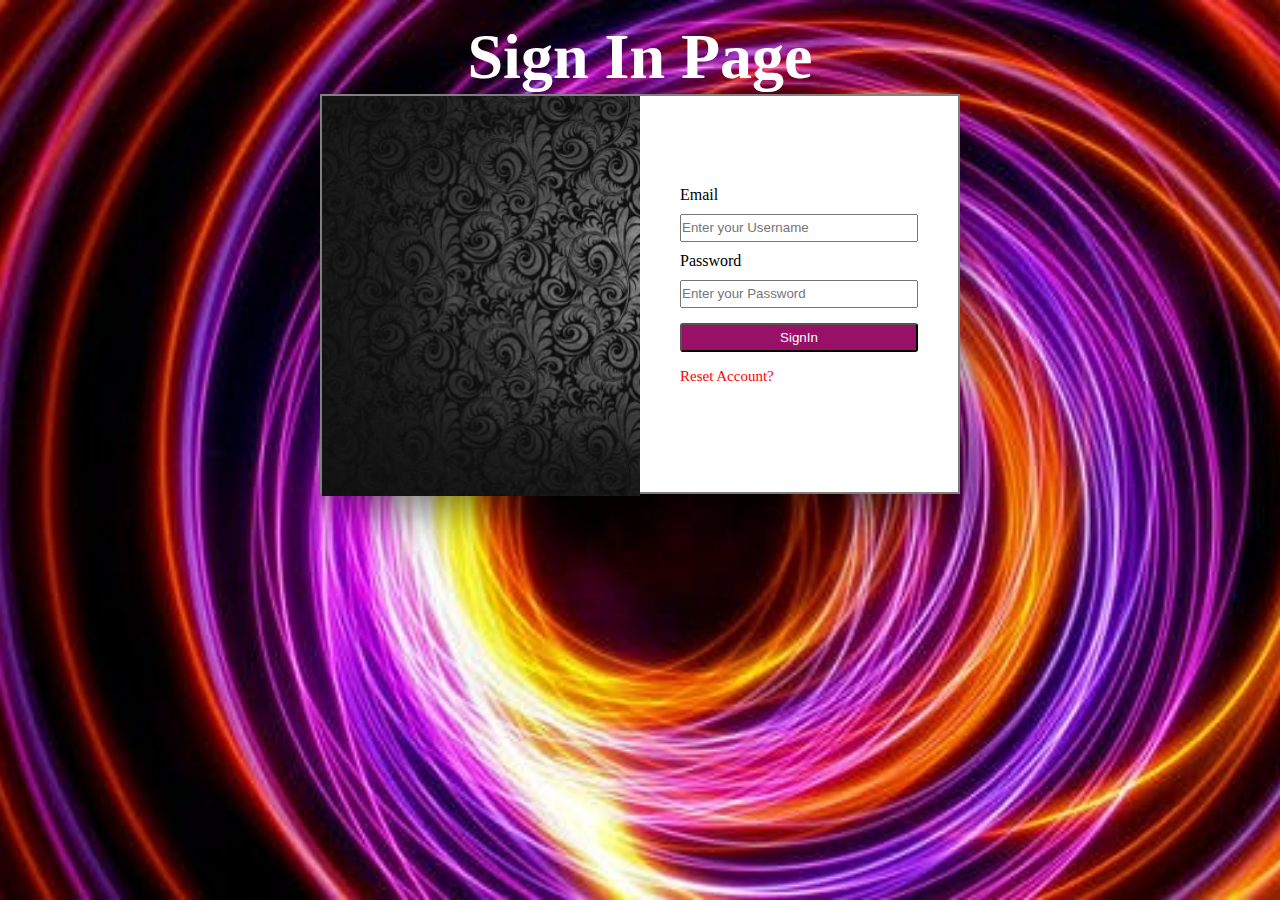
<file: login/index.html>
<!DOCTYPE html>
<html lang="en">
<head>
    <meta charset="UTF-8">
    <meta http-equiv="X-UA-Compatible" content="IE=edge">
    <meta name="viewport" content="width=device-width, initial-scale=1.0">
    <title>Document</title>
    <link rel="stylesheet" href="style.css">
</head>
<body>
    <div class="wrapper">
        <div class="header">
            <h1>Sign In Page</h1>
        </div>
        <div class="content">
            <div class="left"></div>
            <div class="right">
                <form >
                    <label for="name">Email</label>
                    <input type="text" placeholder="Enter your Username" />
                    <label for="name">Password</label>
                    <input type="password" placeholder="Enter your Password" />
                    <button class="primary" >SignIn</button>
                    <a href="#">Reset Account?</a>
                </form>
                
            </div>
        </div>
       
    </div>
</body>
</html>
</file>
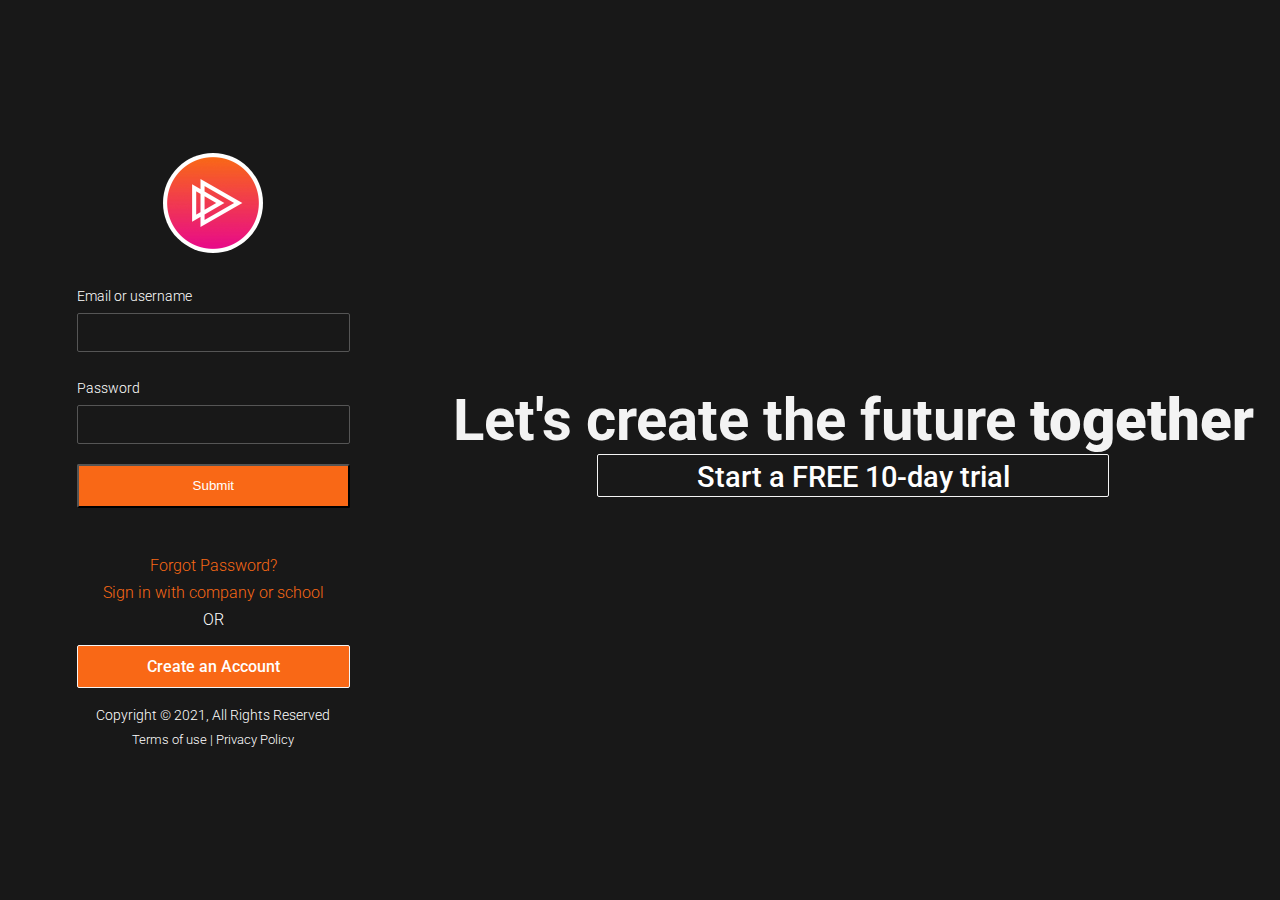
<file: loginpage/index.html>
<!DOCTYPE html>
<html lang="en">
<head>
    <meta charset="UTF-8">
    <meta http-equiv="X-UA-Compatible" content="IE=edge">
    <meta name="viewport" content="width=device-width, initial-scale=1.0">
    <title>Document</title>
    <link rel="stylesheet" href="style.css"/>
</head>
<body>
    <div id="wrapper">
        <div id="left">
            <div id="signin">
                <div class="logo">
                    <img src="images/logo.jpg" alt="login Page"/>
                </div>
                <form>
                    <div>
                        <label>
                            Email or username
                        </label>
                        <input type="text" class="text-input"/>
                    </div>
                    <div>
                        <label>
                            Password
                        </label>
                        <input type="text" class="text-input"/>
                    </div>
                    <button class="primarybtn">Submit</button>
                </form>
                <div class="links">
                    <a href="#">Forgot Password?</a>
                    <a href="#">Sign in with company or school</a>
                </div>
                <div class="or">
                    <hr class="bar" />
                    <span>OR</span>
                    <hr class="bar" />
                </div>
                <a href="" class="secondary-btn">Create an Account</a>
            </div>
            <footer id="main-footer">
                <p>Copyright &copy; 2021, All Rights Reserved</p>
                <div>
                    <a href="#">Terms of use </a> | <a href="#">Privacy Policy</a>
                </div>
            </footer>
        </div>
        <div id="right">
            <div id="showcase">
                <div class="showcase-content">
                    <h1 class="showcase-text">Let's create the future <strong>together</strong></h1>
                    <a href="" class="secondary-btn">Start a FREE 10-day trial</a>
                </div>
            </div>
        </div>
    </div>
</body>
</html>
</file>
<file: login/style.css>
*{
    padding: 0;
    margin: 0;
    box-sizing: border-box;
}

body{
    overflow: hidden;
    height: 100vh;
    background-image: url('./images/Futeristic-Pattern.jpg');
    background-repeat: no-repeat;
    background-position: center;
    background-size: cover;
    
}

.wrapper .header{
    text-align: center;
    color: #fff;
    padding-top: 20px;
    font-size: 2rem;
}

.wrapper .content{
    height: 400px;
    background-color: #fff;
    width: 50%;
    margin: 0 auto;
    border: 2px solid gray;
    box-shadow: 0 15px 40px rgba(0,0,0,0.5);
}

.content .left{
    
    float: left;
    width: 50%;
    height: 400px;
    background-image: url('./images/Black-Patterns.jpg');
    background-repeat: no-repeat;
    background-size: cover;
}

.content .right{
    width: 50%;
    height: 400px;
    float: right;
    box-sizing: border-box;
}

.right form{
    height: 400px;
    width: 100%;
    box-sizing: border-box;
    padding: 80px 40px;
}

.right form label{
    display: block;
    padding: 10px 0;
}

.right form input[type="text"],input[type="password"]{
    line-height: 1.5rem;
    width: 100%;
}

.right form .primary{
    width: 100%;
    margin: 15px 0;
    height: 1.8rem;
    background-color: #916;
    border-radius: 3px;
    color:#fff;
}

.right form .primary:hover{
    background-color: blue;
    cursor: pointer;
}

.right form a{
    text-decoration: none;
    color: red;
    font-weight: 500;
    font-size: 15px;

}
</file>
<file: loginpage/style.css>
@import url('https://fonts.googleapis.com/css2?family=Roboto:wght@100&display=swap');

*{
    padding: 0;
    margin: 0;
    box-sizing: border-box;
}
body{
    font-family: 'Roboto', sans-serif;
    font-weight: 300;
    background-color: #181818;
    color: #fff;
    overflow: hidden;
}
#wrapper{
    display: flex;
    flex-direction: row;
}

#left{
    display: flex;
    flex-direction: column;
    flex: 1;
    justify-content: center;
    align-items: center;
    height: 100vh;
}

#right{
    flex: 2;
}

#wrapper #left #signin .logo img{
    height: 100px;
    width: 100px;
    background: #181818;
    border-radius: 50%;
    margin-bottom: 1.5rem;
}

#signin{
    display:flex;
    flex-direction: column;
    align-items: center;
    justify-content: center;
    width: 80%;
    
}

#signin form {
    padding-bottom: 3rem;
    width: 80%;
}

#signin label{
    font-size: 0.9rem;
    line-height: 2rem;
}
#signin .text-input {
    margin-bottom: 1.3rem;
    width: 100%;
    border-radius: 2px;
    background: #181818;
    border: 1px solid #555;
    color: #ccc;
    padding: 0.5rem 1rem;
    line-height: 1.3rem;
  }

.primarybtn{
    width: 100%;
    height: 2.7rem;
    background-color: #f96816;
    border-radius: 2px;
    color: #fff;
    font-weight: 500;
    cursor: pointer;
}  

.links a{
    display: block;
    text-decoration: none;
    text-align: center;
    padding-bottom: 0.5rem;
    color: #f96816;
}

.or{
    display: flex;
    flex-direction: row;
    margin-bottom: 1rem;
    align-items: center;
}

#signin .or .bar {
    flex: auto;
    border: none;
    height: 1px;
    background: #aaa;
  }

.secondary-btn{
    padding: 0.7rem 1rem;
  height: 2.7rem;
  display: block;
  border: 1px solid #f4f4f4;
  border-radius: 2px;
  font-weight: 500;
  background: #f96816;
  color: #fff;
  text-decoration: none;
  cursor: pointer;
  text-align: center;
  transition: all 0.5s;
  width: 80%;
  margin-bottom: 1.2rem;
}
#main-footer > p{
    font-size: 0.9rem;
    
}
#main-footer > div{
    margin-top: 0.5rem;
    text-align: center;
    font-size: 0.8rem;
}

#main-footer div a{
    text-decoration: none;
    color: #fff;
    
}

#right #showcase{
    display: flex;
    background: url('https://image.ibb.co/cO9Lxq/login-bg.jpg') no-repeat center center / cover;
    height: 100vh;
    text-align: center;
    justify-content: center;
    align-items: center;
}

#right #showcase .showcase-content{
    width: 100%;
    color: hsla(0,0%,100%,.95);
    font-size: 1.8rem;
    
    padding-bottom: 1rem;
}

.showcase-content .secondary-btn{
    background: none ;
    text-align: center;
    text-decoration: none;
    padding: 5px 16px;
    width: 60%;
    margin-top: 1rem;
    margin: 0 auto;
}
</file>
